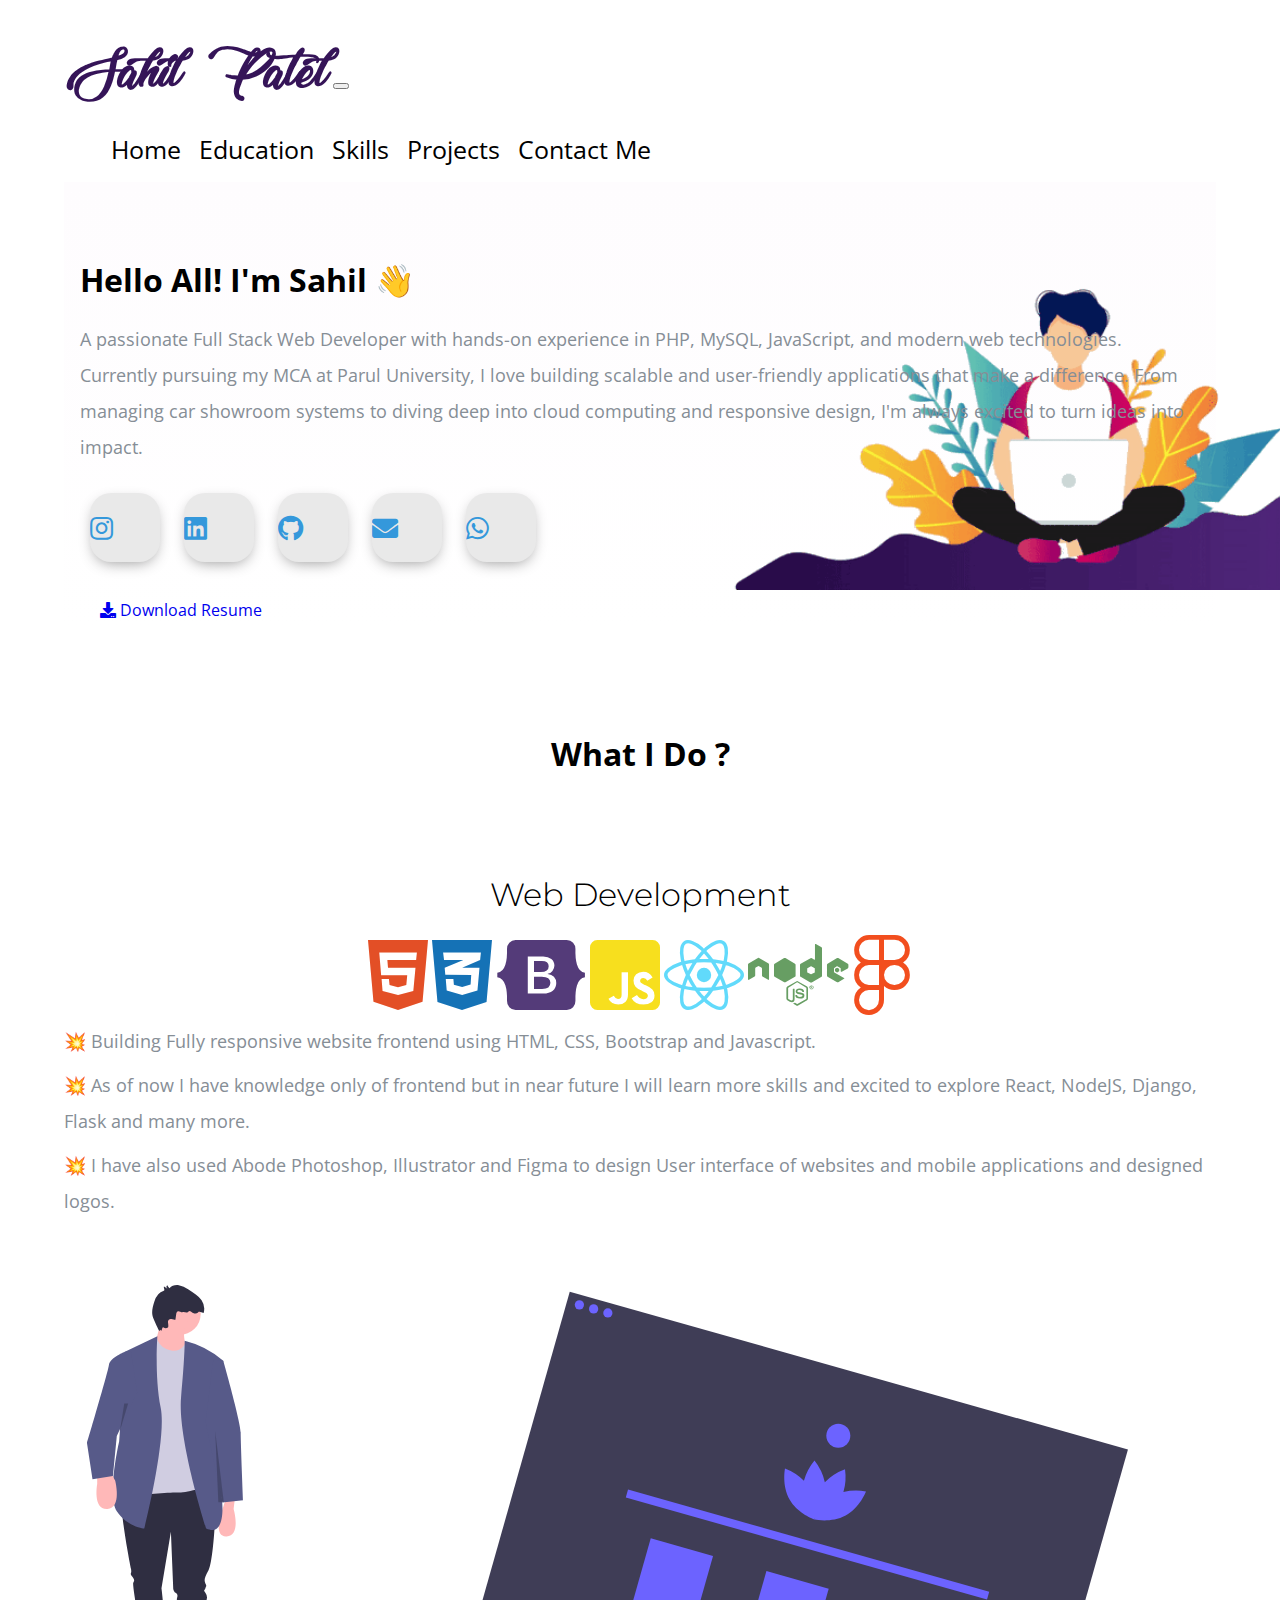
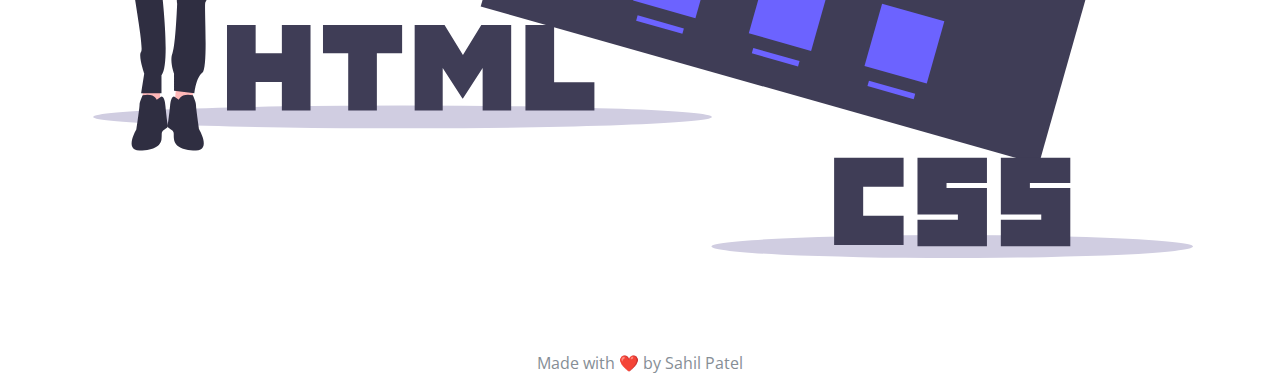
<file: index.html>
<!DOCTYPE html>
<html lang="en" dir="ltr">
  <head>
    <meta charset="utf-8" />
    <meta name="viewport" content="width=device-width,initial-scale=1" />
    <title>Sahil's Portfolio</title>
    <link rel="icon" href="Image/engineer.ico" />
    <link
      rel="stylesheet"
      href="https://stackpath.bootstrapcdn.com/bootstrap/4.5.0/css/bootstrap.min.css"
      integrity="sha384-9aIt2nRpC12Uk9gS9baDl411NQApFmC26EwAOH8WgZl5MYYxFfc+NcPb1dKGj7Sk"
      crossorigin="anonymous"
    />
    <link rel="stylesheet" href="style.css" />
    <link rel="stylesheet" href="dark-mode.css" />

    <link
      href="https://fonts.googleapis.com/css2?family=Arizonia&family=Montserrat:wght@400;800&display=swap"
      rel="stylesheet"
    />
    <link
      href="https://fonts.googleapis.com/css2?family=Open+Sans:wght@700&display=swap"
      rel="stylesheet"
    />
    <link
      rel="stylesheet"
      href="https://use.fontawesome.com/releases/v5.4.1/css/all.css"
    />
    <link
      rel="stylesheet"
      href="https://cdnjs.cloudflare.com/ajax/libs/font-awesome/5.13.1/css/all.min.css"
    />
    <script
      src="https://code.jquery.com/jquery-3.5.1.slim.min.js"
      integrity="sha384-DfXdz2htPH0lsSSs5nCTpuj/zy4C+OGpamoFVy38MVBnE+IbbVYUew+OrCXaRkfj"
      crossorigin="anonymous"
    ></script>
    <script
      src="https://cdn.jsdelivr.net/npm/popper.js@1.16.0/dist/umd/popper.min.js"
      integrity="sha384-Q6E9RHvbIyZFJoft+2mJbHaEWldlvI9IOYy5n3zV9zzTtmI3UksdQRVvoxMfooAo"
      crossorigin="anonymous"
    ></script>
    <script
      src="https://stackpath.bootstrapcdn.com/bootstrap/4.5.0/js/bootstrap.min.js"
      integrity="sha384-OgVRvuATP1z7JjHLkuOU7Xw704+h835Lr+6QL9UvYjZE3Ipu6Tp75j7Bh/kR0JKI"
      crossorigin="anonymous"
    ></script>
  </head>
  <script
    async
    src="https://www.googletagmanager.com/gtag/js?id=G-WZXPVQDR2Q"
  ></script>
  <script>
    window.dataLayer = window.dataLayer || [];
    function gtag() {
      dataLayer.push(arguments);
    }
    gtag("js", new Date());

    gtag("config", "G-WZXPVQDR2Q");
  </script>
  <body class="container-fluid body_section">
    <header>
      <nav class="navbar navbar-expand-lg navbar-light">
        <a class="navbar-brand brand-name" href="#">Sahil Patel</a>
        <button
          class="navbar-toggler"
          type="button"
          data-toggle="collapse"
          data-target="#navbarSupportedContent"
          aria-controls="navbarSupportedContent"
          aria-expanded="false"
          aria-label="Toggle navigation"
        >
          <span class="navbar-toggler-icon"></span>
        </button>

        <div class="collapse navbar-collapse" id="navbarSupportedContent">
          <ul class="navbar-nav ml-auto">
            <li class="nav-item">
              <a class="nav-link headerachor" href="index.html">Home</a>
            </li>
            <li class="nav-item">
              <a class="nav-link headerachor" href="education.html"
                >Education</a
              >
            </li>
            <li class="nav-item">
              <a class="nav-link headerachor" href="skill.html">Skills</a>
            </li>
            <li class="nav-item">
              <a class="nav-link headerachor" href="project.html">Projects</a>
            </li>
            <li class="nav-item">
              <a class="nav-link headerachor" href="contact.html">Contact Me</a>
            </li>
            <!-- <li>
              <iframe
                id="toggle-iframe"
                onload="onIframeLoad()"
                src="toggle.html"
              ></iframe>
            </li> -->
          </ul>
        </div>
      </nav>
    </header>

    <section id="Home">
      <div class="row column1">
        <div class="col-lg-6 col-md-6 first-image">
          <img class="boyimage" src="Image/20200630_162659.gif" alt="" />
        </div>
        <div class="col-lg-6 section-1">
          <h1 class="Hello">
            Hello All! I'm Sahil <span class="wave">👋</span>
          </h1>
          <p>
            A passionate Full Stack Web Developer with hands-on experience in PHP, MySQL, JavaScript, and modern web technologies.
            Currently pursuing my MCA at Parul University, I love building scalable and user-friendly applications that make a difference.
            From managing car showroom systems to diving deep into cloud computing and responsive design, I'm always excited to turn ideas into impact.
          </p>
          <div class="social_media_icon">
            <a
              class="btn"
              href="https://www.instagram.com/ig_sahilpatel_/"
              target="_blank"
            >
              <i class="fab fa-instagram"></i>
            </a>
            <a
              class="btn"
              href="https://www.linkedin.com/in/sahil-patel-393295284/"
              target="_blank"
            >
              <i class="fab fa-linkedin" aria-hidden="true"></i>
            </a>
            <a
              class="btn"
              href="https://github.com/Git-sahilpatel"
              target="_blank"
            >
              <i class="fab fa-github"></i>
            </a>
            <a
              class="btn"
              href="mailto:sp1030564@gmail.com"
              target="_blank"
              
            >
              <i class="fa fa-envelope"></i>
            </a>
            <a
              class="btn"
              href="https://wa.me/917202912597"
              target="_blank"
              
            >
            <i class="fab fa-whatsapp"></i>
            </a>
            <br>
            <br>
            <a
              class="bt"
              href="document/SAHIL-PATEL-RESUME.pdf"
              style="margin-left: 20px;"
            >
              <i class="fa fa-download"></i>    Download Resume
            </a>
            
          </div>
        </div>
        <div class="Image-boy col-lg-6">
          <img class="boy" src="Image/Boy-image.png" alt="" />
        </div>
      </div>
      
    </section>
    

    <section id="Whatido">
      <h1>What I Do ?</h1>
      <div class="row feature-2">
        <div class="col-lg-6 col-md-6 feature-web">
          <h1 class="Feature-Heading">Web Development</h1>
          <ul class="dev-icon">
            <li><i class="fab fa-html5 fa-5x" style="color: #e34f26"></i></li>
            <li>
              <i class="fab fa-css3-alt fa-5x" style="color: #1572b6"></i>
            </li>
            <li>
              <i class="fab fa-bootstrap fa-5x" style="color: #543b79"></i>
            </li>
            <li>
              <i class="fab fa-js-square fa-5x" style="color: #f7df1e"></i>
            </li>
            <li><i class="fab fa-react fa-5x" style="color: #61dafb"></i></li>
            <li><i class="fab fa-node fa-5x" style="color: #679e63"></i></li>
            <li><i class="fab fa-figma fa-5x" style="color: #f24e1e"></i></li>
          </ul>
          <div class="Data-Analytic">
            <p class="Features-paragraph">
              💥 Building Fully responsive website frontend using HTML, CSS,
              Bootstrap and Javascript.
            </p>
            <p class="Features-paragraph">
              💥 As of now I have knowledge only of frontend but in near future
              I will learn more skills and excited to explore React, NodeJS,
              Django, Flask and many more.
            </p>
            <p class="Features-paragraph">
              💥 I have also used Abode Photoshop, Illustrator and Figma to
              design User interface of websites and mobile applications and
              designed logos.
            </p>
          </div>
        </div>
        <div class="col-lg-6 col-md-6 Feature-second-image">
          <img class="Feature-svg-image" src="Image/website.svg" alt="" />
        </div>
      </div>
      <br><br><br>
        </div>
      </div>
    </section>
    <footer class="footer">Made with ❤️ by Sahil Patel</footer>
    <script src="dark-mode.js"></script>
  </body>
</html>
</file>
<file: style.css>
body {
  font-family: "Open Sans", sans-serif;
  margin: 0;
}
.body_section {
  padding: 3% 5% 1%;
}

p {
  font-size: 18px;
}

a {
  text-decoration: none;
}

@font-face {
  font-family: "Lovely Home";
  src: local("Lovely Home"), url("Image/LovelyHome-9aBZ.ttf") format("truetype");
}

.brand-name,
.navbar-light .navbar-brand {
  /* font-family: "Brush Script MT"; */
  /* margin-bottom: 3px; */
  font-family: "Lovely Home";
  font-size: 50px;
  font-weight: bold;
  color: #351458;
}

.headerachor {
  color: black;
  margin: 0 7px 0 7px;
  font-size: 25px;
}

.headerachor:hover {
  background-color: #f1f1f1;
}

/* Section 1 */
.column1 {
  background-image: linear-gradient(#fefcfe, #ffffff);
  padding: 8px 16px;
}

.section-1 {
  margin-top: 6%;
  text-align: left;
  position: relative;
}
span.wave {
  animation-name: wave-animation;
  animation-duration: 2.5s;
  animation-iteration-count: infinite;
  transform-origin: 70% 70%;
  display: inline-block;
}

@keyframes wave-animation {
  0% {
    transform: rotate(0deg);
  }
  10% {
    transform: rotate(-10deg);
  }
  20% {
    transform: rotate(12deg);
  }
  30% {
    transform: rotate(-10deg);
  }
  40% {
    transform: rotate(9deg);
  }
  50% {
    transform: rotate(0deg);
  }
  100% {
    transform: rotate(0deg);
  }
}

.first-image {
  position: absolute;
  right: 0;
}
.boyimage {
  height: 400px;
}

@media only screen and (max-width: 1183px) {
  .first-image {
    right: 160px;
  }
}
.boy {
  width: 100%;
  height: 100%;
  animation: bounce 1.2s;
  animation-direction: alternate;
  animation-iteration-count: infinite;
}

@keyframes bounce {
  from {
    transform: translate3d(0, 0, 0);
  }
  to {
    transform: translate3d(0, 20px, 0);
  }
}

.Image-boy {
  text-align: center;
  align-items: center;
}

@media only screen and (min-width: 951px) {
  .Image-boy {
    display: none;
  }
}
.Hello {
  margin-bottom: 20px;
}
p {
  line-height: 2;
  color: #868e96;
}

.btn {
  display: inline-block;
  width: 4.37rem;
  height: 4.37rem;
  background: #e9e9e9;
  padding: 0px 0px;
  margin: 10px;
  border-radius: 30%;
  box-shadow: 0 5px 15px -5px #00000070;
  color: #3498db;
  overflow: hidden;
  position: relative;
}

.btn i {
  line-height: 70px;
  font-size: 1.625rem;
  transition: 0.2s linear;
}

.btn:hover i {
  transform: scale(1.3);
  color: #f1f1f1;
}

.btn::before {
  content: "";
  position: absolute;
  width: 120%;
  height: 120%;
  background: #3498db;
  transform: rotate(45deg);
  left: -110%;
  top: 90%;
}

.btn:hover::before {
  animation: aaa 0.7s 1;
  top: -10%;
  left: -10%;
}

@media only screen and (max-width: 470px) {
  .btn {
    width: 2.5rem;
    height: 2.5rem;
    margin: 7px;
  }
  .btn i {
    line-height: 40px;
    font-size: 1em;
  }
}

#Whatido {
  text-align: center;
  padding-top: 7%;
}

/* Section 2 */
.feature-1 {
  padding-top: 5%;
  text-align: center;
}
.feature-2 {
  padding-top: 5%;
  text-align: center;
}
.feature-3 {
  padding-top: 5%;
  padding-bottom: 20px;
  text-align: center;
}

.Feature-Heading {
  font-family: "Montserrat";
  font-weight: 300;
}

.Feature-first-image {
  padding: 0 2% 10%;
}

.Feature-second-image {
  padding: 5% 2% 0;
}

.Feature-svg-image {
  width: 100%;
  height: 100%;
}
.Feature-svg-image-3 {
  width: 84%;
  height: 84%;
}

.dev-icon {
  list-style: none;
  display: inline;
  padding: 0%;
}

.numpy {
  max-width: 100%;
  width: 30%;
  height: 30%;
  padding-bottom: 7%;
}

.pandas {
  max-width: 100%;
  max-height: 100%;
  width: 23%;
  height: 15%;
  padding-bottom: 7%;
  padding-left: 0;
}

li {
  display: inline;
}

.Data-Analytic {
  text-align: left;
}

.Features-paragraph {
  margin-top: 8px;
  margin-bottom: 8px;
}

@media only screen and (max-width: 764px) {
  .feature-2 {
    display: flex;
    flex-direction: column;
  }
  .feature-web {
    order: 2;
  }

  .brand-name,
  .navbar-light .navbar-brand {
    /* font-family: "Brush Script MT"; */
    /* margin-bottom: 3px; */
    font-family: "Lovely Home";
    font-size: 40px;
    font-weight: bold;
    color: #351458;
  }
}
@media only screen and (max-width: 991px) and (min-width: 951px) {
  .section-1 {
    margin-top: auto;
    padding-right: 400px;
  }
}
@media only screen and (max-width: 950px) {
  body,
  html {
    text-align: center;
    font-size: 16px;
    line-height: normal;
  }
  .Hello {
    margin-bottom: 10px;
  }
  h1 {
    font-size: 25px;
  }
  p {
    font-size: 15px;
    line-height: normal;
  }
  .section-1 {
    text-align: center;
  }
  .first-image {
    display: none;
  }

  .pandas {
    width: 23%;
    height: 15%;
  }
}

footer {
  padding-top: 2%;
  color: #868e96;
  text-align: center;
}
</file>
<file: dark-mode.css>
:root {
  --dark-background-color: #171c28;
  --dark-text-color: #ffffff;
  --dark-button-color: #55198b;
}

iframe {
  border: none;
  width: 92px;
  height: 65px;
}

@media (min-width: 992px) {
  .navbar-expand-lg .navbar-nav {
    align-items: center;
  }
}

.dark-mode {
  background-color: var(--dark-background-color) !important;
  background-image: var(--dark-background-color) !important;
  color: var(--dark-text-color) !important;
}

.dark-mode .card-title {
  color: var(--dark-text-color);
}

.dark-mode .card {
  background-color: var(--dark-background-color);
}

.dark-mode .column1 {
  background-image: var(--dark-background-color) !important;
}

.dark-mode .nav-link {
  color: var(--dark-text-color) !important;
}

.dark-mode .headerachor:hover {
  background-color: var(--dark-button-color) !important;
}

.dark-mode .brand-name {
  color: var(--dark-text-color) !important;
}

.dark-mode .brand-name:hover {
  color: var(--dark-button-color) !important;
}

.dark-mode p {
  color: #fffff0 !important;
}
</file>
